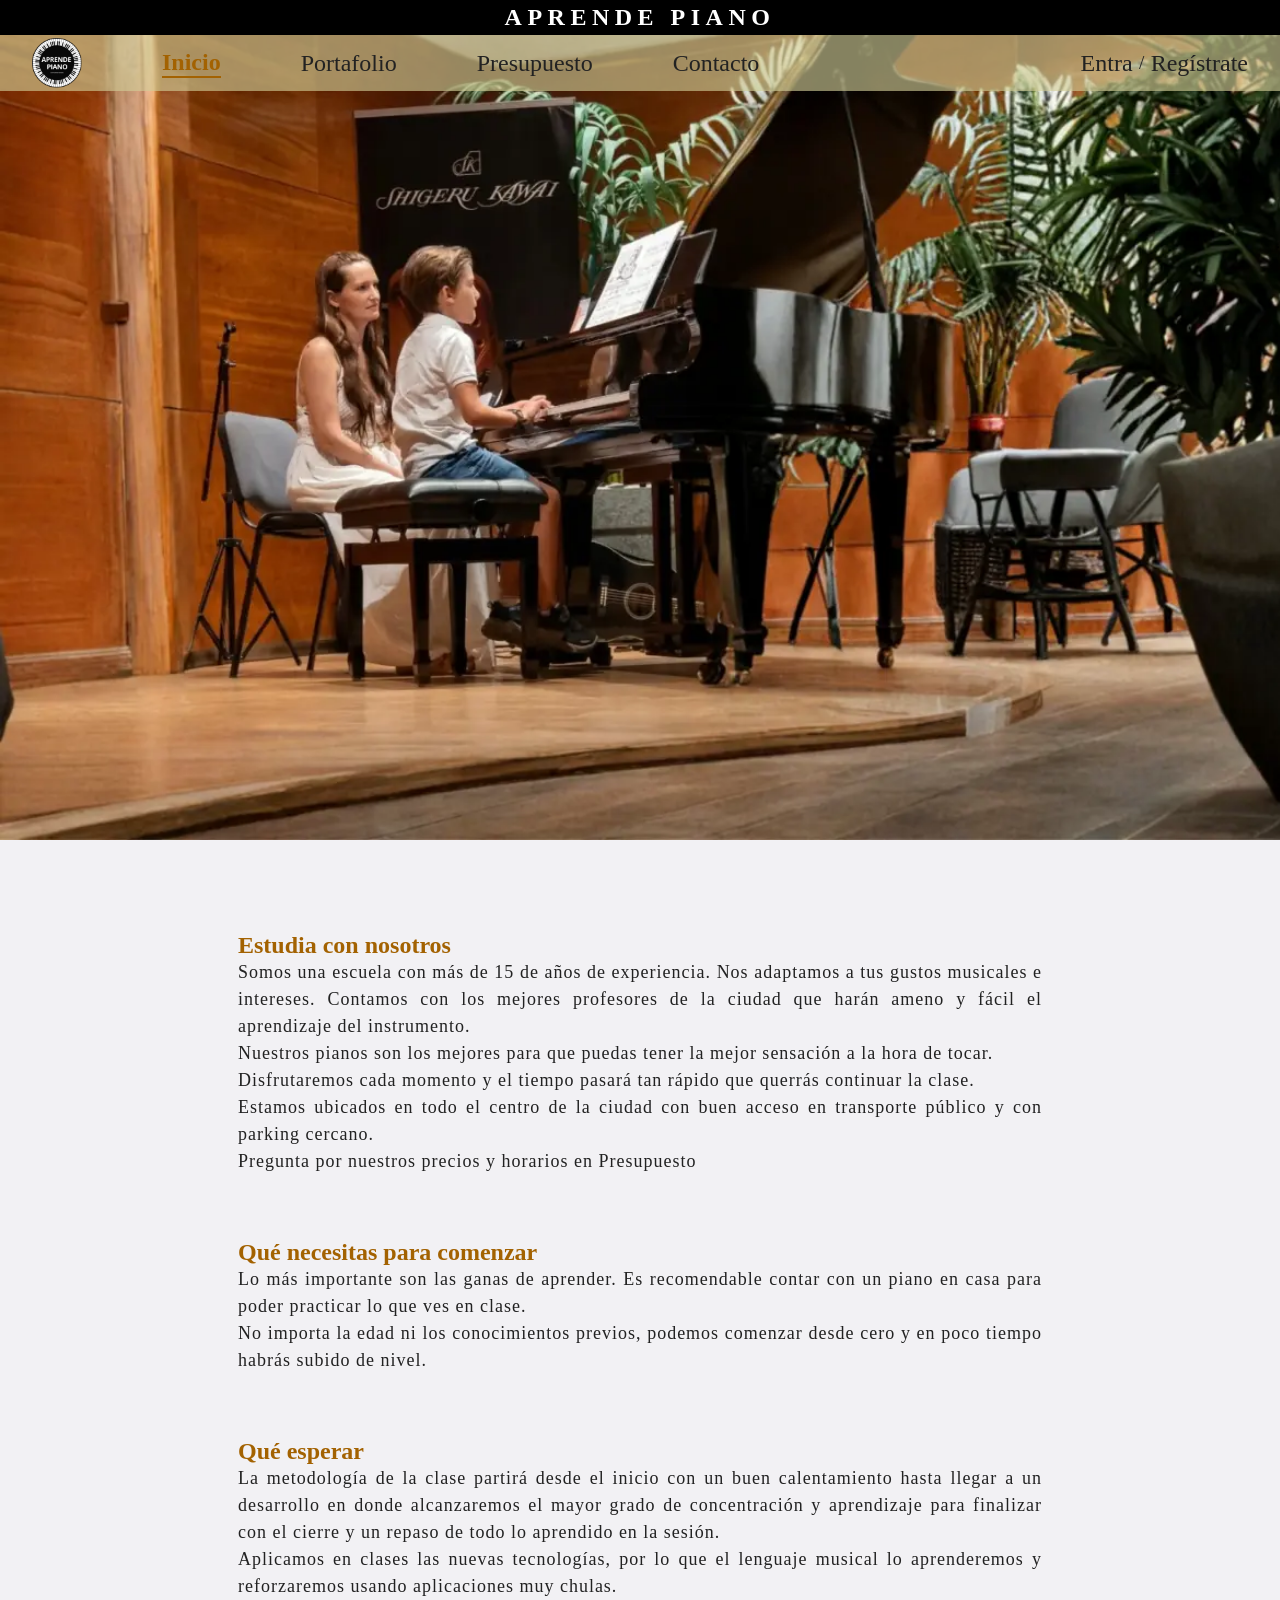
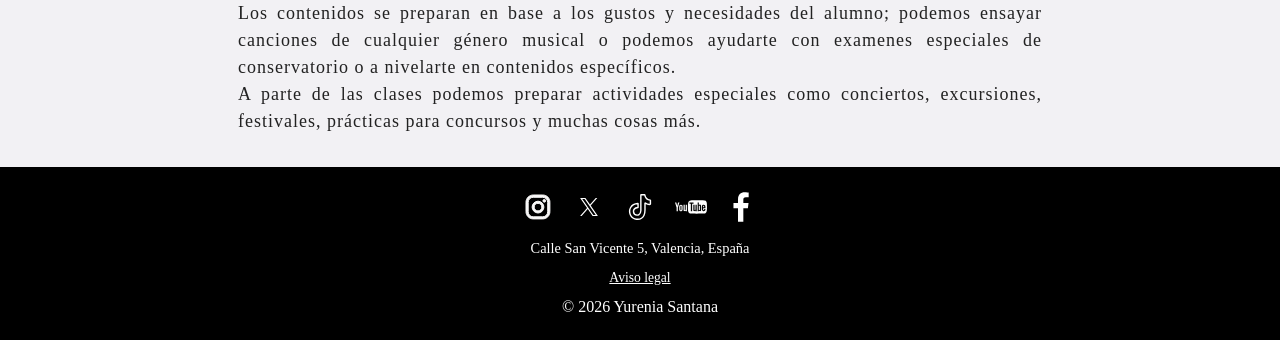
<file: index.html>
<!doctype html>
<html lang="es">
  <head>
    <meta charset="UTF-8"/>
    <meta name="viewport" content="width=device-width, initial-scale=1.0"/>
    <link rel="stylesheet" href="./css/style.css"/> <!--Enlace del archivo CSS a la página HTML-->
    <title>Yurenia_Santana_trabajoHTML</title>   <!--Nombre principal de la página web-->
    <link rel="icon" href="./assets/icons/logo_escuela_piano_f_negro.svg"/>  <!--Logo de la empresa añadido al nombre de la página web-->
  </head>

  <body>
    <header>
       <div class="navbar-superior">  <!--Nombre de la empresa que aparecerá en todas las páginas-->
           <h1 class="nombre-escuela">APRENDE PIANO</h1> 
       </div>

      <nav class="navbar"> <!--Menú de navegación que permite navegar por todas las páginas y que encontramos en todas las páginas-->
        <img src="./assets/icons/logo_escuela_piano_f_negro.webp" alt="Logo" class="icono"/> <!--Logo de la empresa-->
        <a href="./index.html" class="activo">Inicio</a>
        <a href="./views/portafolio.html">Portafolio</a>
        <a href="./views/presupuesto.html">Presupuesto</a>
        <a href="./views/contacto.html">Contacto</a>

        <div class="auth-links"> <!--Enlace creado para el acceso a los alumnos de la escuela. De momento no lleva a otra página ya que es un extra de lo que pide el trabajo. Su funcionalidad se desarrollará en trabajos posteriores-->
            <a href="#" class="btn-nav-texto">Entra</a>
            <span class="auth-separador">/</span>
            <a href="#" class="btn-nav-texto">Regístrate</a>
        </div>
      </nav>
    </header>

    <main> <!--Portada del sitio web-->
      <div class="carrusel-contenedor"> <!--Imagenes de la empresa en carrusel-->
        <div class="carrusel-pista">
          <img
            src="./assets/images/portada_2.webp"
            alt="Niño tocando piano en concierto"/>
        <img
            src="./assets/images/portada_1_online_1.webp"
            alt="Clases online">
            <img
            src="./assets/images/portada_3.webp"
            alt="Niña escribiendo">
            <img
            src="./assets/images/portada_4.webp"
            alt="Niña tocando el piano">
            <img
            src="./assets/images/portada_5.webp"
            alt="Niño tocando piano">
            <img
            src="./assets/images/portada_6.webp"
            alt="Chica en clase de piano">
        </div>     
      </div>

  <section class="seccion-intro"> <!--Contenido principal de la empresa estructurado en tres secciones-->
     <h2>Estudia con nosotros</h2>
     <p>Somos una escuela con más de 15 de años de experiencia. Nos adaptamos a tus gustos musicales e intereses. Contamos con los mejores profesores de la ciudad que harán ameno y fácil el aprendizaje del instrumento.</p>
      <p>Nuestros pianos son los mejores para que puedas tener la mejor sensación a la hora de tocar.</p>
      <p>Disfrutaremos cada momento y el tiempo pasará tan rápido que querrás continuar la clase.</p>
      <p>Estamos ubicados en todo el centro de la ciudad con buen acceso en transporte público y con parking cercano.</p>
      <p>Pregunta por nuestros precios y horarios en Presupuesto</p>
  </section>

  <section class="seccion-requisitos">
     <h2>Qué necesitas para comenzar</h2>
     <p>Lo más importante son las ganas de aprender. Es recomendable contar con un piano en casa para poder practicar lo que ves en clase.</p>
      <p>No importa la edad ni los conocimientos previos, podemos comenzar desde cero y en poco tiempo habrás subido de nivel.</p>
  </section>

  <section class="seccion-metodologia">
     <h2>Qué esperar</h2>
     <p>La metodología de la clase partirá desde el inicio con un buen calentamiento hasta llegar a un desarrollo en donde alcanzaremos el mayor grado de concentración y aprendizaje para finalizar con el cierre y un repaso de todo lo aprendido en la sesión.</p> 
     <p>Aplicamos en clases las nuevas tecnologías, por lo que el lenguaje musical lo aprenderemos y reforzaremos usando aplicaciones muy chulas.</p>
     <p>Los contenidos se preparan en base a los gustos y necesidades del alumno; podemos ensayar canciones de cualquier género musical o podemos ayudarte con examenes especiales de conservatorio o a nivelarte en contenidos específicos.</p>
     <p>A parte de las clases podemos preparar actividades especiales como conciertos, excursiones, festivales, prácticas para concursos y muchas cosas más.</p>
  </section>
    </main>
    
    <footer> <!--Pie de página que contiene los logotipos de redes sociales, dirección de la empresa y aviso legal y está presente en todas las páginas -->
    <div class="footer">
        <div class="footer-redes">
            <a href="https://instagram.com/yureniasantana_" target="_blank" rel="noopener">
                <img src="./assets/icons/instagram-logo-facebook-2-fondo_negro_svgrepo-com.svg" alt="Instagram" class="icono-footer">
            </a>
            <a href="https://x.com/YureniaSantana" target="_blank" rel="noopener">
                <img src="./assets/icons/X_icon.svg" alt="X (Twitter)" class="icono-footer">
            </a>
            <a href="https://tiktok.com/@yureniasantana" target="_blank" rel="noopener">
                <img src="./assets/icons/social-tiktok-svgrepo-com_fondo_negro.svg" alt="TikTok" class="icono-footer">
            </a>
            <a href="https://youtube.com/@YureniaSantana" target="_blank" rel="noopener">
                <img src="./assets/icons/youtube-2-logo-svgrepo-com_fondo_negro.svg" alt="YouTube" class="icono-footer">
            </a>
            <a href="https://facebook.com/yureniasantana" target="_blank" rel="noopener">
                <img src="./assets/icons/social-facebook-svgrepo-com_fondo_negro.svg" alt="Facebook" class="icono-footer">
            </a>
        </div>
        <p class="footer-direccion">Calle San Vicente 5, Valencia, España</p>
        <a href="#" class="footer-legal">Aviso legal</a>
        <p>&copy; 2026 Yurenia Santana</p>
    </div>
</footer> 
 </body>
</html>
</file>
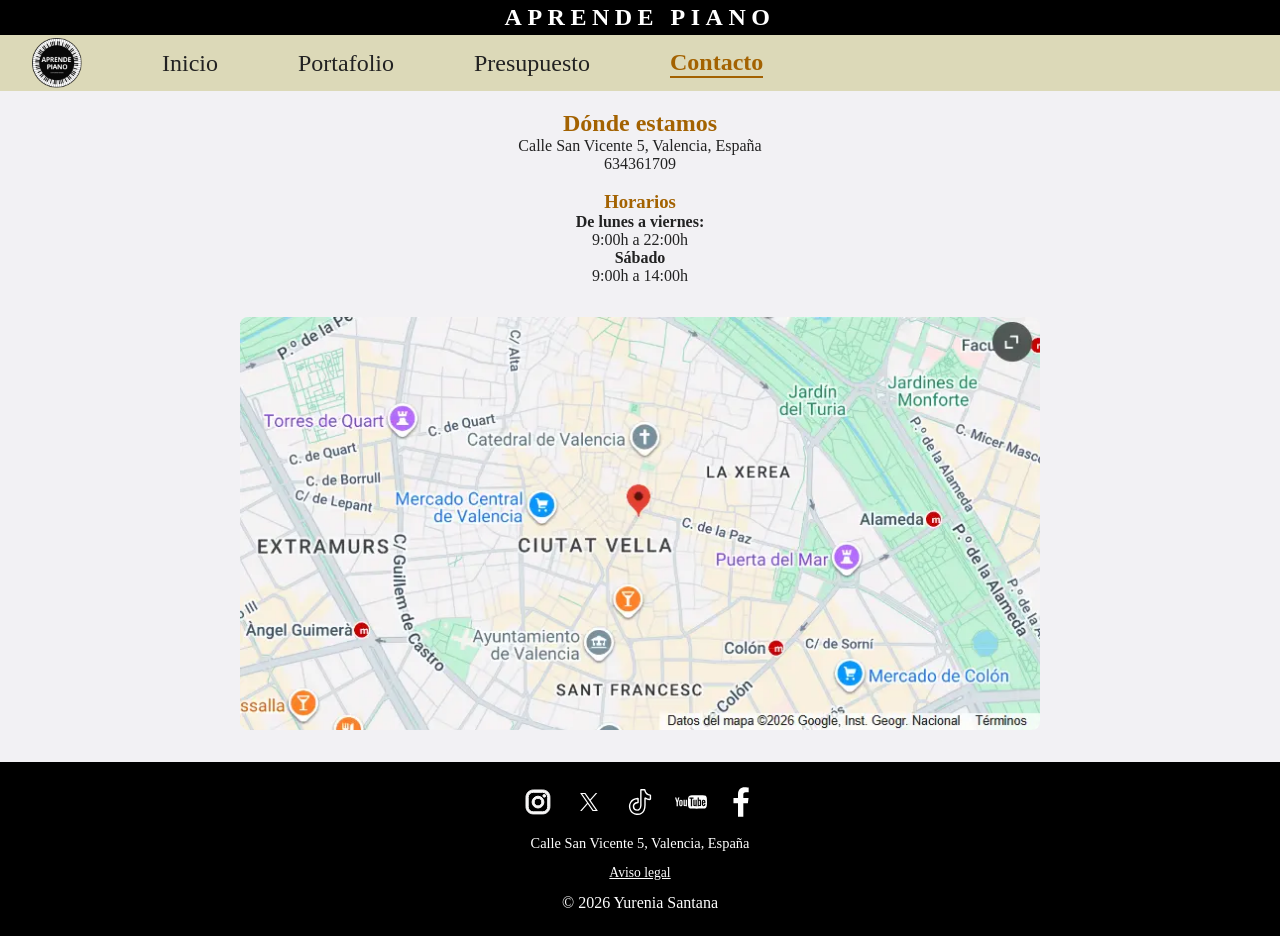
<file: views/contacto.html>
<!doctype html>
<html lang="es">
  <head>
    <meta charset="UTF-8"/>
    <meta name="viewport" content="width=device-width, initial-scale=1.0"/>
    <title>Contacto</title> <!--Nombre principal de la página web-->
    <link rel="stylesheet" href="../css/style.css"/> <!--Enlace del archivo CSS a la página contacto.html-->
     <link rel="icon" href="../assets/icons/logo_escuela_piano_f_negro.svg"/> <!--Logo de la empresa añadido al nombre de la página web-->
  </head>

<body>
    <header>
       <div class="navbar-superior"> <!--Nombre de la empresa que aparecerá en todas las páginas-->
           <h1 class="nombre-escuela">APRENDE PIANO</h1>
       </div>

      <nav class="navbar"> <!--Menú de navegación que permite navegar por todas las páginas y que encontramos en todas las páginas-->
        <img src="../assets/icons/logo_escuela_piano_f_negro.webp" alt="Logo" class="icono"/> <!--Logo de la empresa-->
        <a href="../index.html">Inicio</a>
        <a href="./portafolio.html">Portafolio</a>
        <a href="./presupuesto.html">Presupuesto</a>
        <a href="./contacto.html" class="activo">Contacto</a>
      </nav>
    </header>

    <main class="main-contacto"> <!--Ubicación de la empresa y horarios-->
      <section>
          <h2>Dónde estamos</h2>
          <p>Calle San Vicente 5, Valencia, España</p>
          <p>634361709</p><br>
              <h3>Horarios</h3>
                   <h4>De lunes a viernes:</h4>
                   <p>9:00h a 22:00h</p>
                   <h4>Sábado</h4>
                   <p>9:00h a 14:00h</p>
                   <img src="../assets/images/ubicacion.webp" alt="Mapa de ubicación de la escuela de piano en Valencia" class="mapa"> <!--Mapa de la empresa-->
      </section>
     </main>

  <footer> <!--Pie de página que contiene los logotipos de redes sociales, dirección de la empresa y aviso legal y está presente en todas las páginas -->
    <div class="footer">
        <div class="footer-redes">
            <a href="https://instagram.com/yureniasantana_" target="_blank" rel="noopener">
                <img src="../assets/icons/instagram-logo-facebook-2-fondo_negro_svgrepo-com.svg" alt="Instagram" class="icono-footer">
            </a>
            <a href="https://x.com/YureniaSantana" target="_blank" rel="noopener">
                <img src="../assets/icons/X_icon.svg" alt="X (Twitter)" class="icono-footer">
            </a>
            <a href="https://tiktok.com/@yureniasantana" target="_blank" rel="noopener">
                <img src="../assets/icons/social-tiktok-svgrepo-com_fondo_negro.svg" alt="TikTok" class="icono-footer">
            </a>
            <a href="https://youtube.com/@yureniasantana" target="_blank" rel="noopener">
                <img src="../assets/icons/youtube-2-logo-svgrepo-com_fondo_negro.svg" alt="YouTube" class="icono-footer">
            </a>
            <a href="https://facebook.com/yureniasantana" target="_blank" rel="noopener">
                <img src="../assets/icons/social-facebook-svgrepo-com_fondo_negro.svg" alt="Facebook" class="icono-footer">
            </a>
        </div>
        <p class="footer-direccion">Calle San Vicente 5, Valencia, España</p>
        <a href="#" class="footer-legal">Aviso legal</a>
        <p>&copy; 2026 Yurenia Santana</p>
    </div>
  </footer>
</body>
</html>
</file>
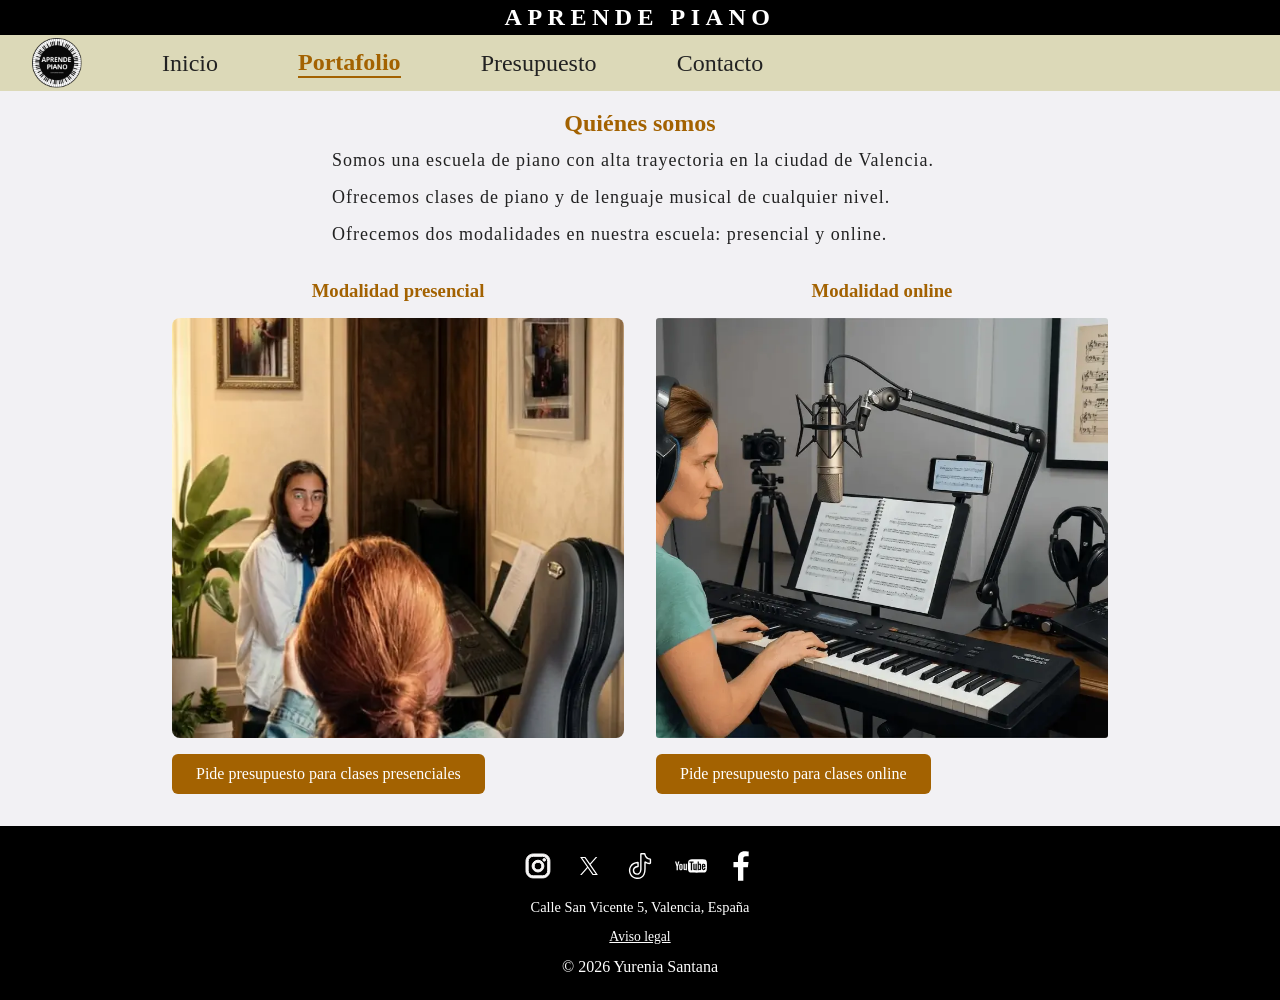
<file: views/portafolio.html>
<!doctype html>
<html lang="es">
  <head>
    <meta charset="UTF-8"/>
    <meta name="viewport" content="width=device-width, initial-scale=1.0" />
    <title>Portafolio</title> <!--Nombre principal de la página web-->
    <link rel="stylesheet" href="../css/style.css"/> <!--Enlace del archivo CSS a la página portafolio.html-->
     <link rel="icon" href="../assets/icons/logo_escuela_piano_f_negro.svg"/>  <!--Logo de la empresa añadido al nombre de la página web-->
  </head>
 <body>
    <header>
        <div class="navbar-superior"> <!--Nombre de la empresa que aparecerá en todas las páginas-->
           <h1 class="nombre-escuela">APRENDE PIANO</h1>
       </div>

      <nav class="navbar"> <!--Menú de navegación que permite navegar por todas las páginas y que encontramos en todas las páginas-->
        <img src="../assets/icons/logo_escuela_piano_f_negro.webp" alt="Logo" class="icono"/> <!--Logo de la empresa-->
        <a href="../index.html">Inicio</a>
        <a href="./portafolio.html" class="activo">Portafolio</a>
        <a href="./presupuesto.html">Presupuesto</a>
        <a href="./contacto.html">Contacto</a>
      </nav>
    </header>
 
   <main class="main-modalidad"> <!--Galería de la empresa que muestra las modalidades de servicios que presta la empresa-->
  <h2>Quiénes somos</h2>
    <p>Somos una escuela de piano con alta trayectoria en la ciudad de Valencia.</p>
    <p>Ofrecemos clases de piano y de lenguaje musical de cualquier nivel.</p>
    <p>Ofrecemos dos modalidades en nuestra escuela: presencial y online.</p>

    <div class="columnas-modalidad">
     <section class="galeria-modalidad">
        <h3>Modalidad presencial</h3>
        <div class="mini-carrusel-contenedor">
        <div class="mini-carrusel-pista">
          <img src="../assets/images/presencial_1.webp" alt="Conversando">
          <img src="../assets/images/presencial_2.webp" alt="Niña escribiendo sobre el piano">
          <img src="../assets/images/presencial_3.webp" alt="Juego de instrumentos musicales">
          <img src="../assets/images/presencial_4.webp" alt="Piano vertical">
          <img src="../assets/images/presencial_5.webp" alt="Teclado">
        </div>
    </div>
        <a href="./presupuesto.html" class="btn-presupuesto">Pide presupuesto para clases presenciales</a> <!--Enlace que lleva a la página de presupuesto-->
      </section>

      <section class="galeria-modalidad">
        <h3>Modalidad online</h3>
        <div class="galeria">
          <img src="../assets/images/portada_1_online_1.webp" alt="Clase online de piano">
        </div>
        <a href="./presupuesto.html" class="btn-presupuesto">Pide presupuesto para clases online</a> <!--Enlace que lleva a la página de presupuesto-->
      </section>
      </div>
    </main>
         
 <footer> <!--Pie de página que contiene los logotipos de redes sociales, dirección de la empresa y aviso legal y está presente en todas las páginas -->
    <div class="footer">
        <div class="footer-redes">
            <a href="https://instagram.com/yureniasantana_" target="_blank" rel="noopener">
                <img src="../assets/icons/instagram-logo-facebook-2-fondo_negro_svgrepo-com.svg" alt="Instagram" class="icono-footer">
            </a>
            <a href="https://x.com/YureniaSantana" target="_blank" rel="noopener">
                <img src="../assets/icons/X_icon.svg" alt="X (Twitter)" class="icono-footer">
            </a>
            <a href="https://tiktok.com/@yureniasantana" target="_blank" rel="noopener">
                <img src="../assets/icons/social-tiktok-svgrepo-com_fondo_negro.svg" alt="TikTok" class="icono-footer">
            </a>
            <a href="https://youtube.com/@yureniasantana" target="_blank" rel="noopener">
                <img src="../assets/icons/youtube-2-logo-svgrepo-com_fondo_negro.svg" alt="YouTube" class="icono-footer">
            </a>
            <a href="https://facebook.com/yureniasantana" target="_blank" rel="noopener">
                <img src="../assets/icons/social-facebook-svgrepo-com_fondo_negro.svg" alt="Facebook" class="icono-footer">
            </a>
        </div>
        <p class="footer-direccion">Calle San Vicente 5, Valencia, España</p>
        <a href="#" class="footer-legal">Aviso legal</a>
        <p>&copy; 2026 Yurenia Santana</p>
    </div>
 </footer>         
</body>         
</html>
</file>
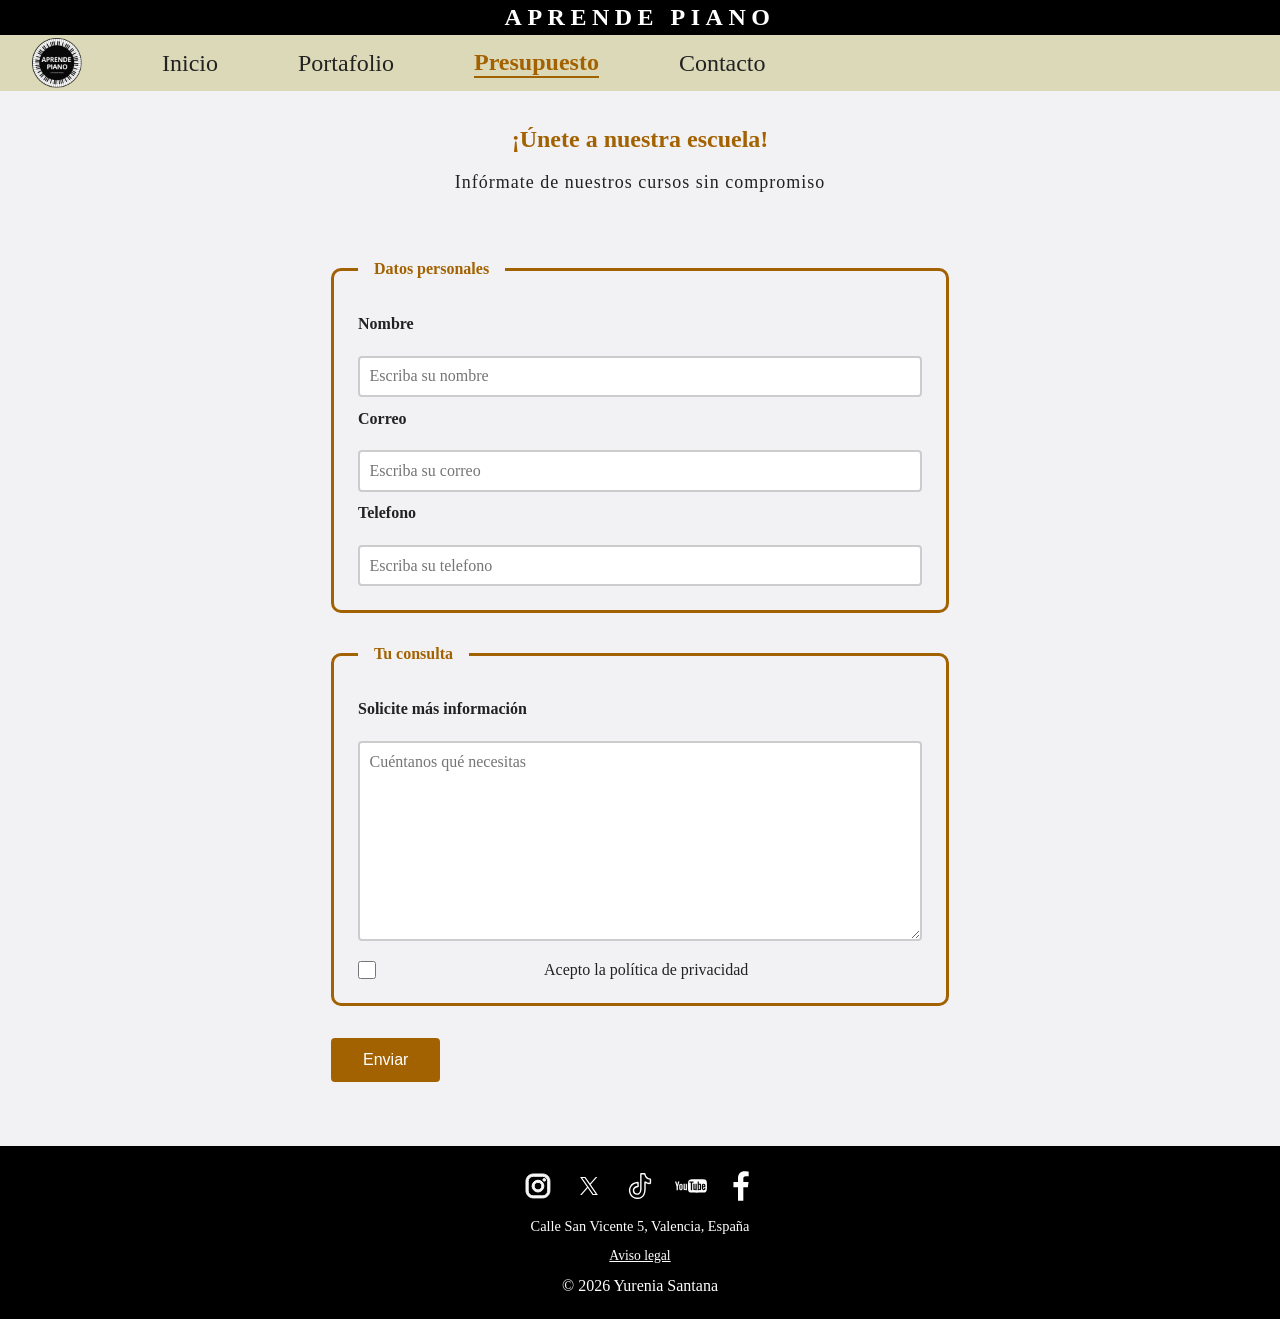
<file: views/presupuesto.html>
<!doctype html>
<html lang="es">
  <head>
    <meta charset="UTF-8"/>
    <meta name="viewport" content="width=device-width, initial-scale=1.0" />
    <title>Presupuesto</title> <!--Nombre principal de la página web-->
    <link rel="stylesheet" href="../css/style.css"/> <!--Enlace del archivo CSS a la página presupuesto.html-->
     <link rel="icon" href="../assets/icons/logo_escuela_piano_f_negro.svg"/>  <!--Logo de la empresa añadido al nombre de la página web-->
  </head>

  <body>
    <header>
      <div class="navbar-superior"> <!--Nombre de la empresa que aparecerá en todas las páginas-->
           <h1 class="nombre-escuela">APRENDE PIANO</h1>
       </div>

      <nav class="navbar"> <!--Menú de navegación que permite navegar por todas las páginas y que encontramos en todas las páginas-->
        <img src="../assets/icons/logo_escuela_piano_f_negro.webp" alt="Logo" class="icono"/> <!--Logo de la empresa-->
        <a href="../index.html">Inicio</a>
        <a href="./portafolio.html">Portafolio</a>
        <a href="./presupuesto.html" class="activo">Presupuesto</a>
        <a href="./contacto.html">Contacto</a>
      </nav>
    </header>

  <main class="main-presupuesto"> <!--Formulario que comprueba los datos introducidos por el usuario-->
    <h2>¡Únete a nuestra escuela!</h2>
    <p>Infórmate de nuestros cursos sin compromiso</p>
  <form action="#" method="post">
    <fieldset>
      <legend>Datos personales</legend>
      <label for="nombre">Nombre</label><br />
      <input
        type="text"
        name="nombre"
        id="nombre"
        placeholder="Escriba su nombre"
        required
      /><br />

      <label for="email">Correo</label><br />
      <input
        type="email"
        name="correo"
        id="email"
        placeholder="Escriba su correo"
        required
      /><br />

      <label for="telefono">Telefono</label><br />
      <input
        type="tel"
        name="telefono"
        id="telefono"
        placeholder="Escriba su telefono"
        required
      /><br />
    </fieldset>

    <fieldset>
      <legend>Tu consulta</legend>
      <label for="info">Solicite más información</label><br />
    <textarea
    name="info"
    id="info"
    placeholder="Cuéntanos qué necesitas"
    required
></textarea><br />
    <div class="form-checkbox"> <!--Los usuarios aceptan la “Política de privacidad" de la empresa con este checkbox-->
    <input type="checkbox" name="privacidad" id="privacidad" required />
    <label for="privacidad">Acepto la política de privacidad</label>
</div>
</fieldset>
<button type="submit">Enviar</button> <!--Bortón de envío de la información suministrada por el usuario-->
  </form>
</main>
 
  <footer> <!--Pie de página que contiene los logotipos de redes sociales, dirección de la empresa y aviso legal y está presente en todas las páginas -->
    <div class="footer">
        <div class="footer-redes">
            <a href="https://instagram.com/yureniasantana_" target="_blank" rel="noopener">
                <img src="../assets/icons/instagram-logo-facebook-2-fondo_negro_svgrepo-com.svg" alt="Instagram" class="icono-footer">
            </a>
            <a href="https://x.com/YureniaSantana" target="_blank" rel="noopener">
                <img src="../assets/icons/X_icon.svg" alt="X (Twitter)" class="icono-footer">
            </a>
            <a href="https://tiktok.com/@yureniasantana" target="_blank" rel="noopener">
                <img src="../assets/icons/social-tiktok-svgrepo-com_fondo_negro.svg" alt="TikTok" class="icono-footer">
            </a>
            <a href="https://youtube.com/@yureniasantana" target="_blank" rel="noopener">
                <img src="../assets/icons/youtube-2-logo-svgrepo-com_fondo_negro.svg" alt="YouTube" class="icono-footer">
            </a>
            <a href="https://facebook.com/yureniasantana" target="_blank" rel="noopener">
                <img src="../assets/icons/social-facebook-svgrepo-com_fondo_negro.svg" alt="Facebook" class="icono-footer">
            </a>
        </div>
        <p class="footer-direccion">Calle San Vicente 5, Valencia, España</p>
        <a href="#" class="footer-legal">Aviso legal</a>
        <p>&copy; 2026 Yurenia Santana</p>
     </div>
    </footer>
  </body>
</html>
</file>
<file: css/style.css>
/*---------------------------------------------
VARIABLES
--------------------------------------------- */
:root{
  --color-bg-lh: #e8e7ed90;
  --color-text-lh: #222;
  --color-accent-lh: #a36201;

    /* Variables actuales */
  --color-bg-current: var(--color-bg-lh);
  --color-text-current: var(--color-text-lh);
  --color-accent-current: var(--color-accent-lh);
}

/*---------------------------------------------
RESET Y BASE
--------------------------------------------- */
*{
  margin: 0;
  padding: 0;
  box-sizing: border-box;
}

body {
  display: flex;
  flex-direction: column;
  min-height: 100vh;
  overflow-x: hidden;
  background-color: var(--color-bg-current);
  color: var(--color-text-current);
}

main {
  flex: 1;
}

a {
  color: var(--color-text-current);
}

h2{
    color: var(--color-accent-current);
}

h3{
    color: var(--color-accent-current);
}

/*---------------------------------------------
HEADER
--------------------------------------------- */
header{
  display: flex;
  width: 100%;
  background-color: var(--color-bg-current);
}

.navbar {
  display: flex;
  justify-content:flex-start;
  align-items:center;
  width: 100%;
  padding: 0.2rem 2rem;
  gap: 80px;
  background-color:rgba(209, 203, 151, 0.64);
}

.auth-links {
    display: flex;
    align-items: center;
    gap: 0.4rem;         /* espacio chico entre "Entra", "/" y "Regístrate" */
    margin-left: auto;    /* el margin-left: auto ahora va aquí, en el contenedor */
}

.btn-nav-texto {
    font-size: 1.2rem;
}

.auth-separador {
    color: var(--color-text-current);
    font-size: 1.2rem;
}

.navbar-superior {
    display: flex;
    justify-content: center;
    align-items: center;
    height: 35px;
    width: 100%;
    background-color: black;
    position: fixed;
    top: 0;
    left: 0;
    z-index: 101;
}

.nombre-escuela {
    color: #fff;
    font-size: 1.5rem;
    font-weight: bold;
    letter-spacing: 5.5px;
}

header .navbar {
    position: fixed;
    top: 35px; /* justo debajo de la barra superior */
    left: 0;
    z-index: 100;
}

.navbar a {
  text-decoration:solid;
  font-size: 1.5rem;
  transition: all 0.2s ease-in-out; 
}

.navbar a:hover {
  color: var(--color-accent-current);
}

.navbar a.activo {
    color: var(--color-accent-current);
    font-weight: bold;
    border-bottom: 2px solid var(--color-accent-current);
}

.icono {
  width: 50px;
  height: 50px;
}

/*---------------------------------------------
HERO-CARRUSEL
--------------------------------------------- */
.carrusel-contenedor {
    width: 100%;
    height: 100vh;
    overflow: hidden;
    margin: 0;
    position: relative;
}

.carrusel-pista {
    display: flex;
    width: 700%; /* 100% por cada imagen: 6 imágenes = 600% */
    animation: deslizar 30s infinite;
}

.carrusel-pista img {
    width: 100%; /* 100% dividido entre 6 imágenes */
    height: 100%;
    object-fit: cover;
    object-position: center;
    animation: alejar 30s infinite;
}

@keyframes deslizar {
    0%, 14%        { transform: translateX(0%); }
    16.67%, 30.67% { transform: translateX(-16.67%); }
    33.33%, 47.33% { transform: translateX(-33.33%); }
    50%, 64%       { transform: translateX(-50%); }
    66.67%, 80.67% { transform: translateX(-66.67%); }
    83.33%, 97.33% { transform: translateX(-83.33%); }
    100%           { transform: translateX(0%); }
}

@keyframes alejar {
   0%    { transform: scale(1.15); }
    14%   { transform: scale(1); }
    16.67% { transform: scale(1.15); }
    30.67% { transform: scale(1); }
    33.33% { transform: scale(1.15); }
    47.33% { transform: scale(1); }
    50%   { transform: scale(1.15); }
    64%   { transform: scale(1); }
    66.67% { transform: scale(1.15); }
    80.67% { transform: scale(1); }
    83.33% { transform: scale(1.15); }
    97.33% { transform: scale(1); }
    100%  { transform: scale(1.15); }
}

/*---------------------------------------------
SECCIONES INICIO
--------------------------------------------- */
.seccion-intro,
.seccion-requisitos,
.seccion-metodologia {
    padding: 2rem 3rem;
    max-width: 900px;
    margin: 0 auto;
}

.seccion-intro p,
.seccion-requisitos p,
.seccion-metodologia p {
    font-size: large;
    text-align: justify;
    line-height: 27px;
    letter-spacing: 1px;
}

/*---------------------------------------------
PORTAFOLIO
--------------------------------------------- */
.main-modalidad {
    padding-top: 110px;
    max-width: 1000px;
    margin: 0 auto;
    padding-left: 2rem;
    padding-right: 2rem;
    text-align: center;
}

.main-modalidad h2,
.main-modalidad h3 {
    text-align: center;
}
.main-modalidad p{
    font-size:large;
    text-align:justify;
    line-height:27px;
    letter-spacing:1px;
    padding: 0 10rem;
     padding-top: 10px;
}

.columnas-modalidad {
    display: flex;
    gap: 2rem;
    align-items: flex-start;
    text-align: left;
    margin-top: 2rem;
}

.galeria-modalidad {
    flex: 1;
}

.galeria {
    display: grid;
    grid-template-columns: repeat(auto-fit, minmax(100px, 1fr));
    gap: 0.6rem;
    margin: 1rem 0;
}

.galeria img {
    width: 100%;
    height: 420px;
    object-fit: cover;
    border-radius: 3px;
}

.btn-presupuesto {
    display: inline-block;
    background-color: var(--color-accent-current);
    color: #fff;
    padding: 0.7rem 1.5rem;
    border-radius: 6px;
    text-decoration: none;
    margin-bottom: 2rem;
    transition: opacity 0.2s ease-in-out;
}

.btn-presupuesto:hover {
    opacity: 0.85;
}

.mini-carrusel-contenedor {
    width: 100%;
    height: 420px;
    overflow: hidden;
    border-radius: 8px;
    margin: 1rem 0;
}

.mini-carrusel-pista {
    display: flex;
    width: 500%; /* 100% por cada una de las 5 fotos */
    height: 100%;
    animation: mini-deslizar 15s infinite;
}

.mini-carrusel-pista img {
    width: 20%; /* 100% dividido entre 5 fotos */
    height: 100%;
    object-fit: cover;
}

@keyframes mini-deslizar {
    0%, 16%      { transform: translateX(0%); }
    20%, 36%     { transform: translateX(-20%); }
    40%, 56%     { transform: translateX(-40%); }
    60%, 76%     { transform: translateX(-60%); }
    80%, 96%     { transform: translateX(-80%); }
    100%         { transform: translateX(0%); }
}

/*---------------------------------------------
PRESUPUESTO
--------------------------------------------- */
.main-presupuesto {
    padding-top: 110px;
  
}
.main-presupuesto h2{
    padding: 1rem 1rem;
    text-align: center;
}

.main-presupuesto p{
    font-size:large;
    line-height:27px;
    letter-spacing:1px;
    text-align: center;
}

main form {
    max-width: 650px;
    margin: 3rem auto;
    padding: 1rem;
}

fieldset {
    border: 3px solid var(--color-accent-current);
    border-radius: 10px;
    padding: 1.5rem;
    margin-bottom: 2rem;
}

legend {
    font-weight: bold;
    color: var(--color-accent-current);
    padding: 0 1rem;
}

form label {
    display: block;
    margin-top: 0.8rem;
    margin-bottom: 0.3rem;
    font-weight: bold;
}

form input[type="text"],
form input[type="email"],
form input[type="tel"],
form textarea {
    width: 100%;
    padding: 0.6rem;
    border: 2px solid #ccc;
    border-radius: 4px;
    font-size: 1rem;
    font-family: inherit;
    background-color: #fff;
    color: #222;
}

form textarea {
    min-height: 200px;
    resize: vertical;
}

form input[type="text"]:focus,
form input[type="email"]:focus,
form input[type="tel"]:focus,
form textarea:focus {
    outline: none;
    border-color: var(--color-accent-current);
}

.form-checkbox {
    display: flex;
    align-items: center;
    gap: 10.5rem;
    margin-top: 1rem;
}

.form-checkbox input[type="checkbox"] {
    width: 18px;
    height: 18px;
}

.form-checkbox label {
    margin: 0;
    font-weight: normal;
}

form button[type="submit"] {
    background-color: var(--color-accent-current);
    color: #fff;
    border: none;
    padding: 0.8rem 2rem;
    border-radius: 4px;
    font-size: 1rem;
    cursor: pointer;
    transition: opacity 0.2s ease-in-out;
}

form button[type="submit"]:hover {
    opacity: 0.85;
}

/*---------------------------------------------
CONTACTO
--------------------------------------------- */
.mapa {
    display: block;
    width: 800px;
    max-width: 90%;
    height: auto;
    margin: 2rem auto;
    border: none;
    border-radius: 8px;
}

.main-contacto {
    padding-top: 110px;
    text-align: center;
}

/*---------------------------------------------
FOOTER
--------------------------------------------- */
.footer {
    display: flex;
    flex-direction: column;
    align-items: center;
    gap: 0.8rem;
    padding: 1.5rem;
    width: 100%;
    background-color: #000;
    color: #fff;
}

.footer-redes {
    display: flex;
    gap: 1.2rem;
}

.footer .icono-footer {
    width: 32px;
    height: 32px;
}

.footer-direccion {
    font-size: 0.9rem;
}

.footer-legal {
    color: #fff;
    font-size: 0.85rem;
    text-decoration: underline;
}
</file>
